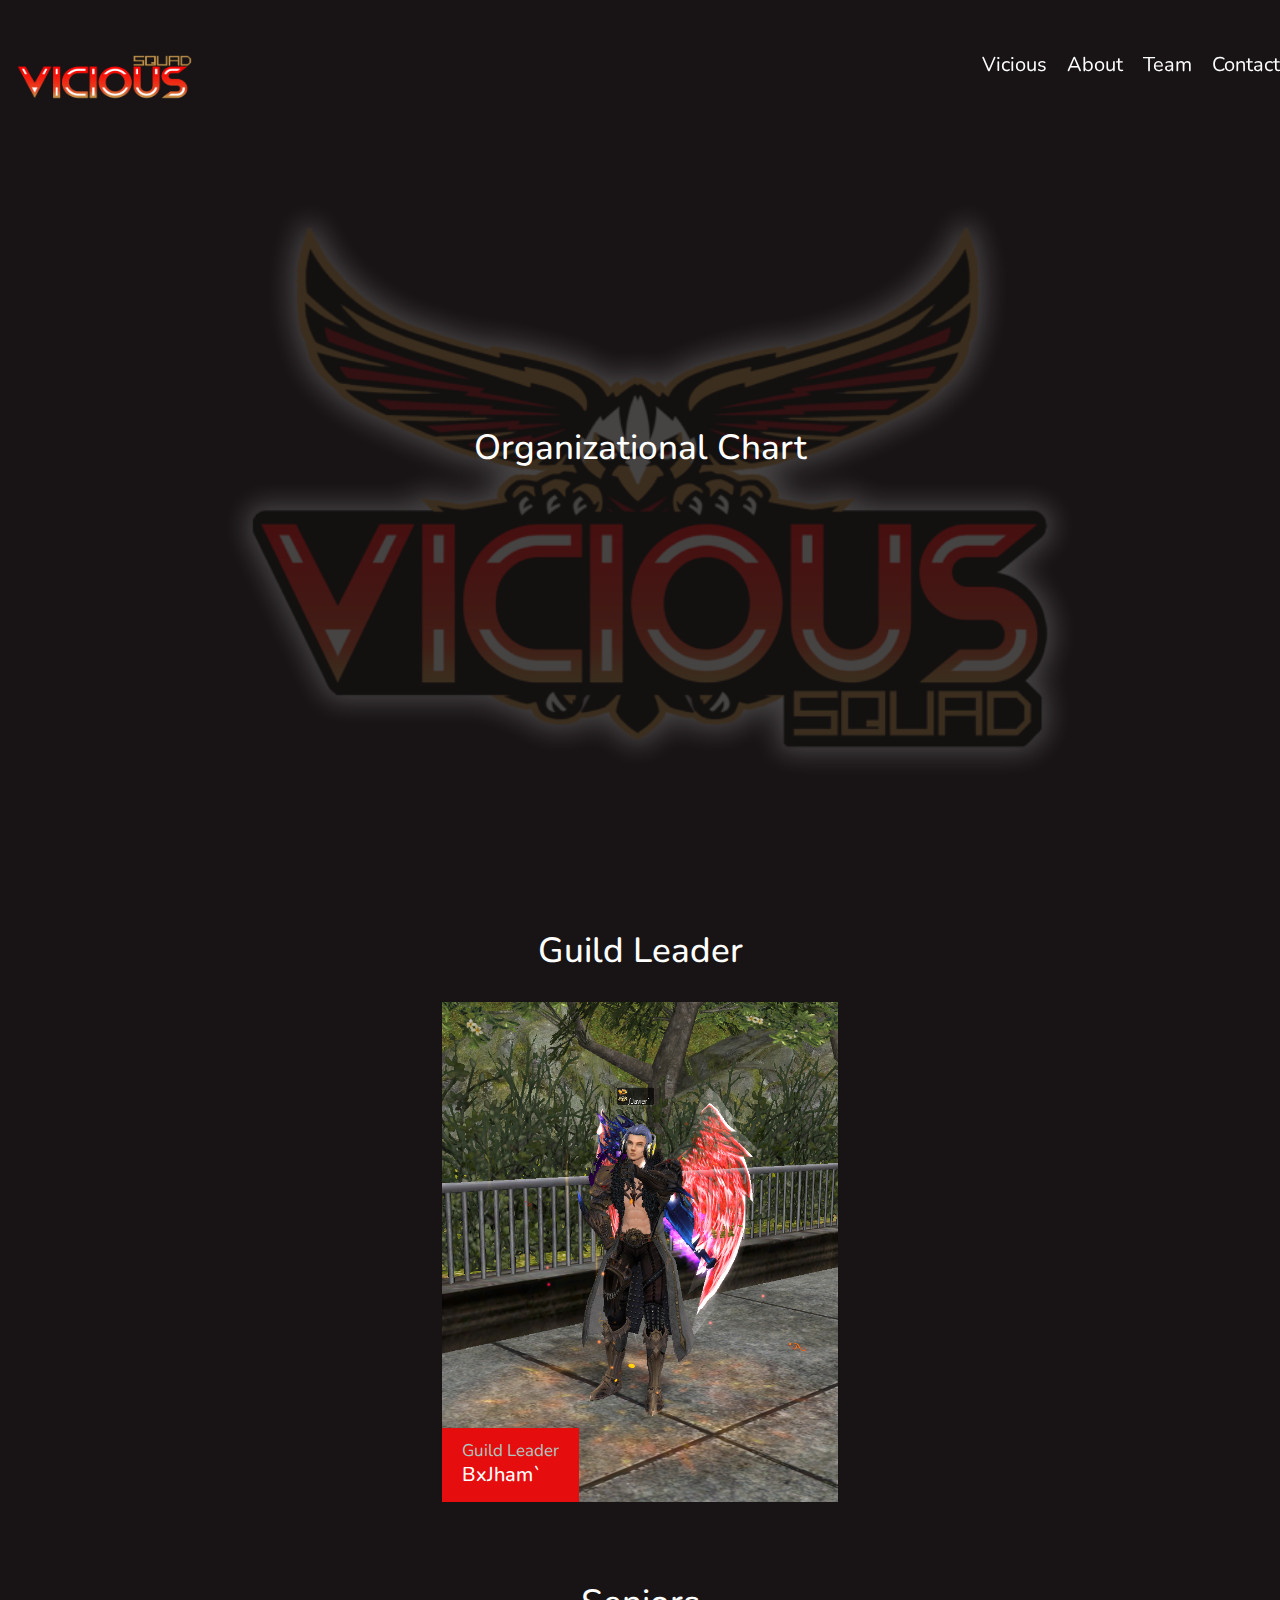
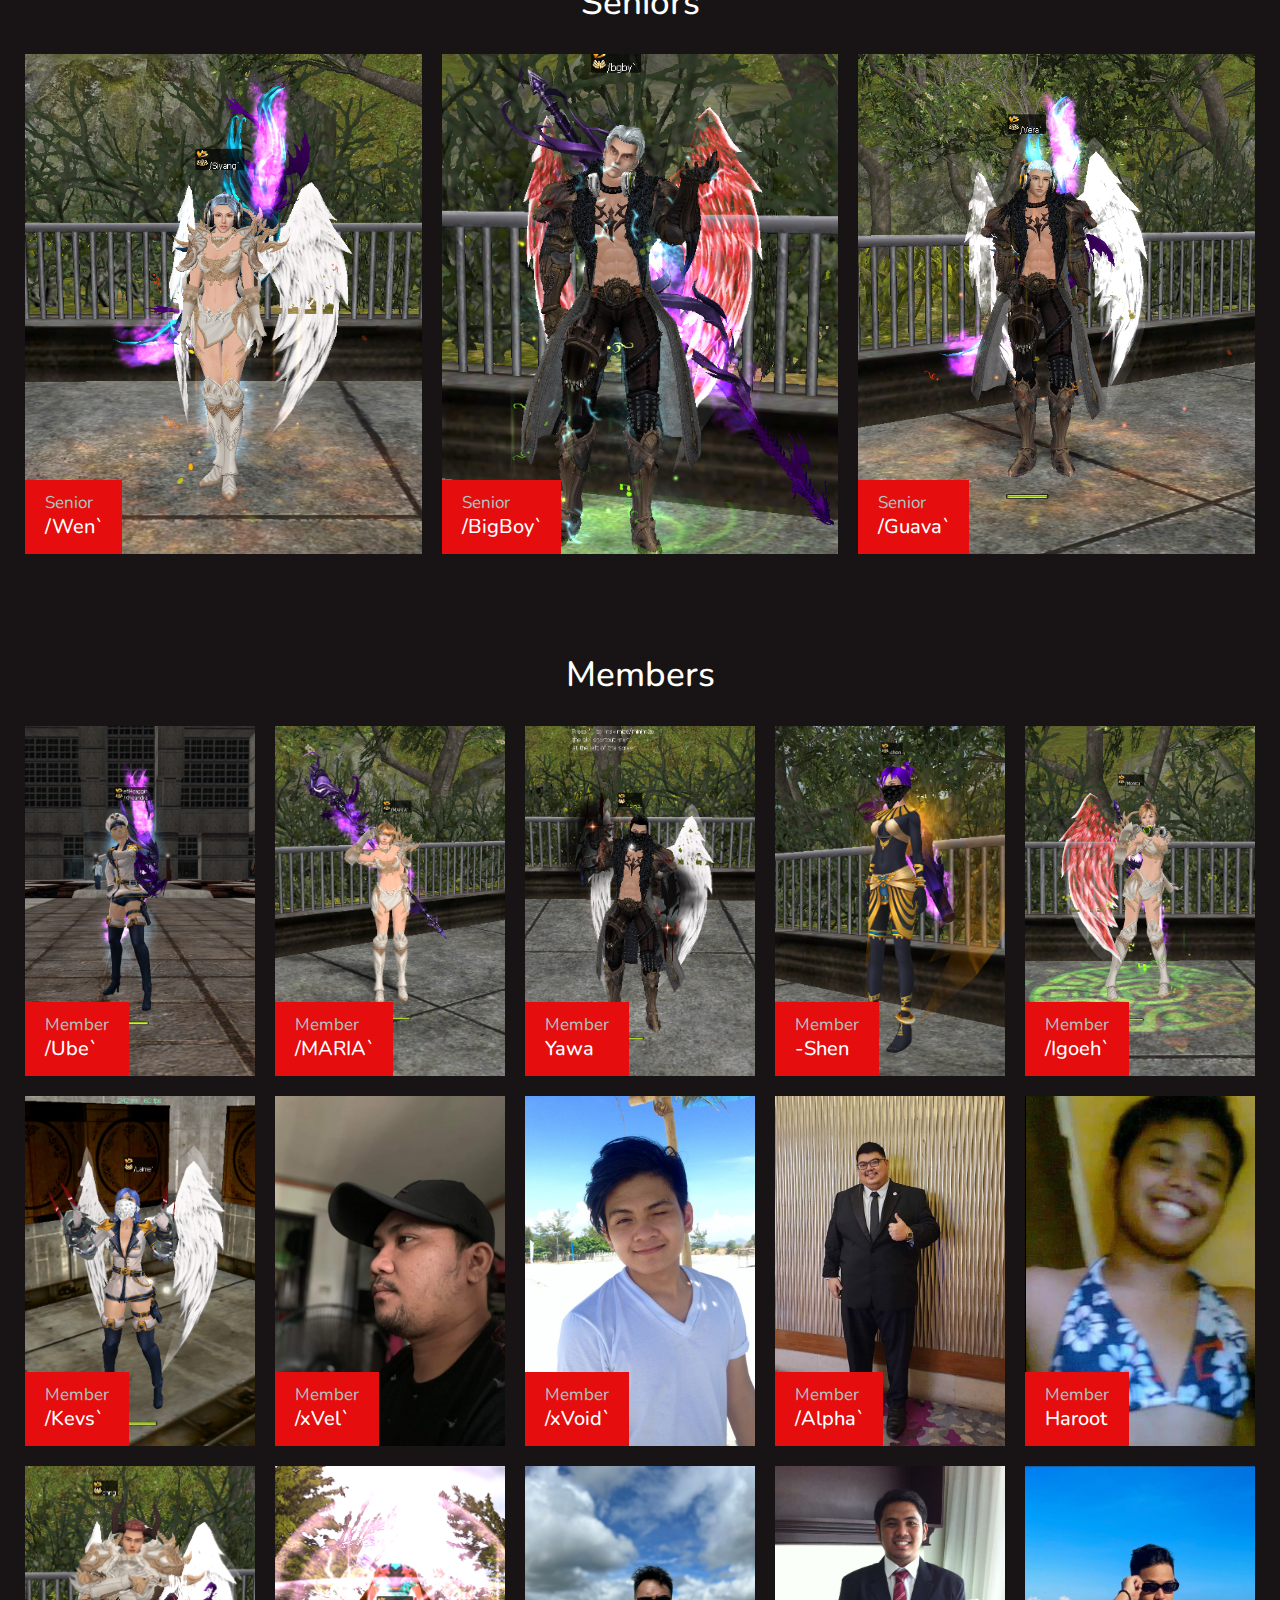
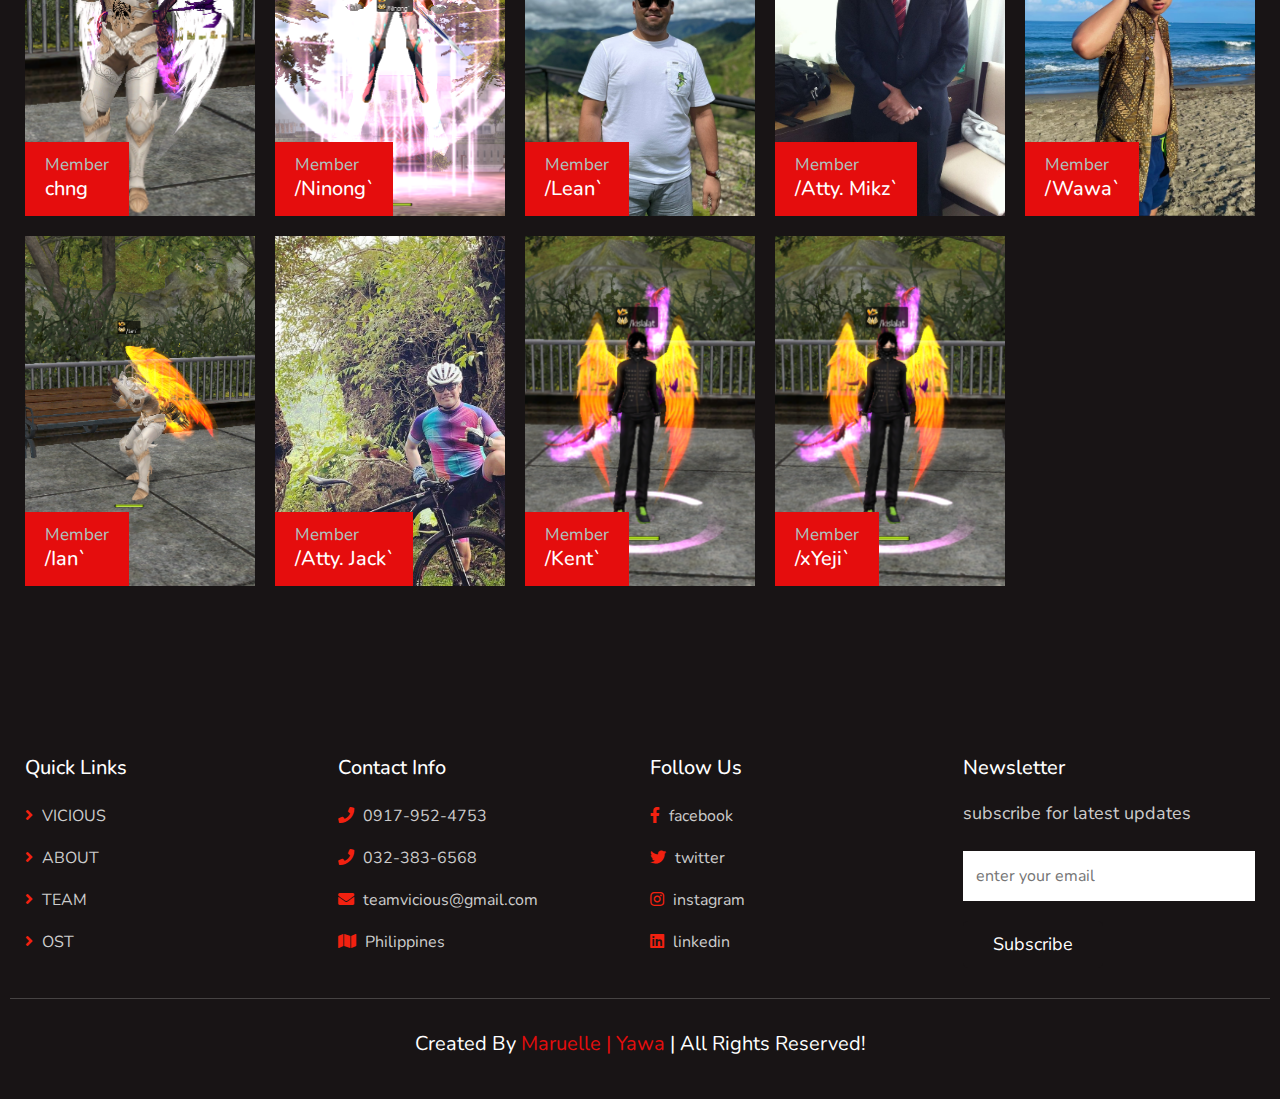
<file: pages/OrgChart.html>
<!DOCTYPE html>
<html lang="en">
<head>
   <meta charset="UTF-8">
   <meta http-equiv="X-UA-Compatible" content="IE=edge">
   <meta name="viewport" content="width=device-width, initial-scale=1.0">
   <title>VICIOUS SQUAD</title>

   <link rel="icon" type="image/x-icon" href="../images/vs_circle.png" sizes="32x32">

   <!-- font awesome cdn link  -->
   <link rel="stylesheet" href="https://cdnjs.cloudflare.com/ajax/libs/font-awesome/5.15.4/css/all.min.css">

   <!-- bootstrap cdn link  -->
   <link rel="stylesheet" href="https://cdnjs.cloudflare.com/ajax/libs/bootstrap/4.6.1/css/bootstrap.min.css">

   <!-- custom css file link  -->
   <link rel="stylesheet" href="../css/style.css">
   <link rel="stylesheet" href="../css/card.css">

</head>
<body>
    <header class="header fixed-top">

        <div class="container">
     
           <div class="row align-items-center justify-content-between">
     
              <img class="logo" src="../images/VS_no-BG.png" alt="">
     
              <nav class="nav">
                 <a href="../index.html">Vicious</a>
                 <a href="#about">About</a>
                 <a href="./OrgChart.html">Team</a>
                 <a href="./Contact.html">Contact</a>
              </nav>
     
              <div id="menu-btn" class="fas fa-bars"></div>
     
           </div>
     
        </div>
     
     </header>

    <section class="bg_main">
        <div class="img">
            <img src="../images/vs_logo2.png" alt="Vicious">
        </div>
        <div class="heading team-text">
            <h3>Organizational Chart</h3>
         </div>

        
    </section>

    <section class="team" id="team" style="margin-bottom: 100px;">

        
        <!-- GL -->
        <div class="heading">
            <h3>Guild Leader</h3>
         </div>
     
        <div class="box-container container  justify-content-center pb-5">

            
           
           <div class="box">
              
           </div>
           
           <div class="box">
              <img class="owner" src="../images/BossJ.jpg" alt="">
              <img class="char" src="../images/Javier.png" alt="">
              <div class="content">
                 <span>Guild Leader</span>
                 <h3>BxJham`</h3>
              </div>
              <div class="share">
                 <a href="https://www.facebook.com/TheViciousSquad/" target="_blank" class="fab fa-facebook-f"></a>
                 <a href="https://www.facebook.com/" class="fab fa-twitter"></a>
                 <a href="#" class="fab fa-instagram"></a>
                 <a href="#" class="fab fa-linkedin"></a>
              </div>
           </div>
     
           <div class="box">
              
           </div>
     
        </div>


        <!-- Seniors -->
        <div class="heading" style="margin-top: 50px;">
            <h3>Seniors</h3>
         </div>
     
        <div class="box-container container">
            
     
           <div class="box">
            <img class="owner" src="../images/Wn.jpg" alt="">
            <img class="char" src="../images/Siyang1.png" alt="">
              <div class="content">
                 <span>Senior</span>
                 <h3>/Wen`</h3>
              </div>
              <div class="share">
                 <a href="#" class="fab fa-facebook-f"></a>
                 <a href="#" class="fab fa-twitter"></a>
                 <a href="#" class="fab fa-instagram"></a>
                 <a href="#" class="fab fa-linkedin"></a>
              </div>
           </div>
     
           <div class="box">
            <img class="owner" src="../images/BigBoy.png" alt="">
            <img class="char" src="../images/BigBoy1.png" alt="">
              <div class="content">
                 <span>Senior</span>
                 <h3>/BigBoy`
                 </h3>
              </div>
              <div class="share">
                 <a href="#" class="fab fa-facebook-f"></a>
                 <a href="#" class="fab fa-twitter"></a>
                 <a href="#" class="fab fa-instagram"></a>
                 <a href="#" class="fab fa-linkedin"></a>
              </div>
           </div>
     
           <div class="box">
            <img class="owner" src="../images/Guava.png" alt="">
            <img class="char" src="../images/Vera.png" alt="">
              <div class="content">
                 <span>Senior</span>
                 <h3>/Guava`</h3>
              </div>
              <div class="share">
                 <a href="#" class="fab fa-facebook-f"></a>
                 <a href="#" class="fab fa-twitter"></a>
                 <a href="#" class="fab fa-instagram"></a>
                 <a href="#" class="fab fa-linkedin"></a>
              </div>
           </div>
     
           
     
        </div>


        <!-- Members -->
        <div class="heading" style="margin-top: 100px;">
            <h3>Members</h3>
         </div>
     
        <div class="box-container container member">
           <div class="box">
            <img class="owner" src="../images/Ube.jpg" alt="">
            <img class="char" src="../images/Ube1.png" alt="">
              <div class="content">
                 <span>Member</span>
                 <h3>/Ube`</h3>
              </div>
              <div class="share">
                 <a href="#" class="fab fa-facebook-f"></a>
                 <a href="#" class="fab fa-twitter"></a>
                 <a href="#" class="fab fa-instagram"></a>
                 <a href="#" class="fab fa-linkedin"></a>
              </div>
           </div>
     
           <div class="box">
            <img class="owner" src="../images/Maria.jpg" alt="">
            <img class="char" src="../images/Maria1.png" alt="">
              <div class="content">
                 <span>Member</span>
                 <h3>/MARIA`
                 </h3>
              </div>
              <div class="share">
                 <a href="#" class="fab fa-facebook-f"></a>
                 <a href="#" class="fab fa-twitter"></a>
                 <a href="#" class="fab fa-instagram"></a>
                 <a href="#" class="fab fa-linkedin"></a>
              </div>
           </div>
     
           <div class="box">
            <img class="owner" src="../images/Yawa.jpg" alt="">
            <img class="char" src="../images/Yawa1.png" alt="">
              <div class="content">
                 <span>Member</span>
                 <h3>Yawa</h3>
              </div>
              <div class="share">
                 <a href="#" class="fab fa-facebook-f"></a>
                 <a href="#" class="fab fa-twitter"></a>
                 <a href="#" class="fab fa-instagram"></a>
                 <a href="#" class="fab fa-linkedin"></a>
              </div>
              
           </div>

           <div class="box">
            <img class="owner" src="../images/Shen.png" alt="">
            <img class="char" src="../images/Shen1.png" alt="">
           <div class="content">
              <span>Member</span>
              <h3>-Shen</h3>
           </div>
           <div class="share">
              <a href="#" class="fab fa-facebook-f"></a>
              <a href="#" class="fab fa-twitter"></a>
              <a href="#" class="fab fa-instagram"></a>
              <a href="#" class="fab fa-linkedin"></a>
           </div>
         </div>
   
         <div class="box">
               <img class="owner" src="../images/Igo.jpg" alt="">
               <img class="char" src="../images/Igo1.PNG" alt="">
            <div class="content">
               <span>Member</span>
               <h3>/Igoeh`
               </h3>
            </div>
            <div class="share">
               <a href="#" class="fab fa-facebook-f"></a>
               <a href="#" class="fab fa-twitter"></a>
               <a href="#" class="fab fa-instagram"></a>
               <a href="#" class="fab fa-linkedin"></a>
            </div>
         </div>
   
         <div class="box">
               <img class="owner" src="../images/Laime.png" alt="">
               <img class="char" src="../images/Laime1.PNG" alt="">
            <div class="content">
               <span>Member</span>
               <h3>/Kevs`</h3>
            </div>
            <div class="share">
               <a href="#" class="fab fa-facebook-f"></a>
               <a href="#" class="fab fa-twitter"></a>
               <a href="#" class="fab fa-instagram"></a>
               <a href="#" class="fab fa-linkedin"></a>
            </div>
            </div>

            <div class="box">
               <img src="../images/Vel.jpg" alt="">
               <div class="content">
                  <span>Member</span>
                  <h3>/xVel`</h3>
               </div>
               <div class="share">
                  <a href="#" class="fab fa-facebook-f"></a>
                  <a href="#" class="fab fa-twitter"></a>
                  <a href="#" class="fab fa-instagram"></a>
                  <a href="#" class="fab fa-linkedin"></a>
               </div>
            </div>

            <div class="box">
               <img src="../images/Void.jpg" alt="">
               <div class="content">
                  <span>Member</span>
                  <h3>/xVoid`
                  </h3>
               </div>
               <div class="share">
                  <a href="#" class="fab fa-facebook-f"></a>
                  <a href="#" class="fab fa-twitter"></a>
                  <a href="#" class="fab fa-instagram"></a>
                  <a href="#" class="fab fa-linkedin"></a>
               </div>
            </div>

            <div class="box">
               <img src="../images/Alpha.jpg" alt="">
               <div class="content">
                  <span>Member</span>
                  <h3>/Alpha`</h3>
               </div>
               <div class="share">
                  <a href="#" class="fab fa-facebook-f"></a>
                  <a href="#" class="fab fa-twitter"></a>
                  <a href="#" class="fab fa-instagram"></a>
                  <a href="#" class="fab fa-linkedin"></a>
               </div>
            </div>

            <div class="box">
               <img src="../images/Kipay2.png" alt="">
               <div class="content">
                  <span>Member</span>
                  <h3>Haroot</h3>
               </div>
               <div class="share">
                  <a href="#" class="fab fa-facebook-f"></a>
                  <a href="#" class="fab fa-twitter"></a>
                  <a href="#" class="fab fa-instagram"></a>
                  <a href="#" class="fab fa-linkedin"></a>
               </div>
            </div>
      
            <div class="box">
                <img class="owner" src="../images/Cheng.jpg" alt="">
                <img class="char" src="../images/Cheng1.png" alt="">
               <div class="content">
                  <span>Member</span>
                  <h3>chng
                  </h3>
               </div>
               <div class="share">
                  <a href="#" class="fab fa-facebook-f"></a>
                  <a href="#" class="fab fa-twitter"></a>
                  <a href="#" class="fab fa-instagram"></a>
                  <a href="#" class="fab fa-linkedin"></a>
               </div>
            </div>
      
            <div class="box">
                <img class="owner" src="../images/Senpai.jpg" alt="">
                <img class="char" src="../images/Senpai1.png" alt="">
               <div class="content">
                  <span>Member</span>
                  <h3>/Ninong`</h3>
               </div>
               <div class="share">
                  <a href="#" class="fab fa-facebook-f"></a>
                  <a href="#" class="fab fa-twitter"></a>
                  <a href="#" class="fab fa-instagram"></a>
                  <a href="#" class="fab fa-linkedin"></a>
               </div>
            </div>

            <div class="box">
               <img src="../images/Lean.jpg" alt="">
               <div class="content">
                  <span>Member</span>
                  <h3>/Lean`</h3>
               </div>
               <div class="share">
                  <a href="#" class="fab fa-facebook-f"></a>
                  <a href="#" class="fab fa-twitter"></a>
                  <a href="#" class="fab fa-instagram"></a>
                  <a href="#" class="fab fa-linkedin"></a>
               </div>
            </div>
      
            <div class="box">
               <img src="../images/Mikael.jpg" alt="">
               <div class="content">
                  <span>Member</span>
                  <h3>/Atty. Mikz`
                  </h3>
               </div>
               <div class="share">
                  <a href="#" class="fab fa-facebook-f"></a>
                  <a href="#" class="fab fa-twitter"></a>
                  <a href="#" class="fab fa-instagram"></a>
                  <a href="#" class="fab fa-linkedin"></a>
               </div>
            </div>
      
            <div class="box">
               <img src="../images/Wawa.jpg" alt="">
               <div class="content">
                  <span>Member</span>
                  <h3>/Wawa`</h3>
               </div>
               <div class="share">
                  <a href="#" class="fab fa-facebook-f"></a>
                  <a href="#" class="fab fa-twitter"></a>
                  <a href="#" class="fab fa-instagram"></a>
                  <a href="#" class="fab fa-linkedin"></a>
               </div>
            </div>

            <div class="box">
               <img class="owner" src="../images/Ian.jpg" alt="">
               <img class="char" src="../images/Ian1.png" alt="">
              <div class="content">
                 <span>Member</span>
                 <h3>/Ian`</h3>
              </div>
              <div class="share">
                 <a href="#" class="fab fa-facebook-f"></a>
                 <a href="#" class="fab fa-twitter"></a>
                 <a href="#" class="fab fa-instagram"></a>
                 <a href="#" class="fab fa-linkedin"></a>
              </div>
           </div>
     
           <div class="box">
              <img src="../images/AttyJack.jpg" alt="">
              <div class="content">
                 <span>Member</span>
                 <h3>/Atty. Jack`
                 </h3>
              </div>
              <div class="share">
                 <a href="#" class="fab fa-facebook-f"></a>
                 <a href="#" class="fab fa-twitter"></a>
                 <a href="#" class="fab fa-instagram"></a>
                 <a href="#" class="fab fa-linkedin"></a>
              </div>
           </div>
     
           <div class="box">
            <img class="owner" src="../images/Kislalat.jpg" alt="">
            <img class="char" src="../images/Kislalat.png" alt="">
              <div class="content">
                 <span>Member</span>
                 <h3>/Kent`</h3>
              </div>
              <div class="share">
                 <a href="#" class="fab fa-facebook-f"></a>
                 <a href="#" class="fab fa-twitter"></a>
                 <a href="#" class="fab fa-instagram"></a>
                 <a href="#" class="fab fa-linkedin"></a>
              </div>
           </div>

           <div class="box">
            <img class="owner" src="../images/Yeji.jpg" alt="">
            <img class="char" src="../images/Kislalat.png" alt="">
              <div class="content">
                 <span>Member</span>
                 <h3>/xYeji`</h3>
              </div>
              <div class="share">
                 <a href="#" class="fab fa-facebook-f"></a>
                 <a href="#" class="fab fa-twitter"></a>
                 <a href="#" class="fab fa-instagram"></a>
                 <a href="#" class="fab fa-linkedin"></a>
              </div>
           </div>
           
     
        </div>
     
     </section>

     <section class="footer">

      <div class="box-container container">
   
         <div class="box">
            <h3>quick links</h3>
            <a href="#home"> <i class="fas fa-angle-right"></i> VICIOUS</a>
            <a href="#about"> <i class="fas fa-angle-right"></i> ABOUT</a>
            <a href="#team"> <i class="fas fa-angle-right"></i> TEAM</a>
            <a href="#blogs"> <i class="fas fa-angle-right"></i> OST</a>
         </div>
   
         <div class="box">
            <h3>contact info</h3>
            <a href="#"> <i class="fas fa-phone"></i> 0917-952-4753 </a>
            <a href="#"> <i class="fas fa-phone"></i> 032-383-6568 </a>
            <a href="#"> <i class="fas fa-envelope"></i> teamvicious@gmail.com </a>
            <a href="#"> <i class="fas fa-map"></i> Philippines </a>
         </div>
   
         <div class="box">
            <h3>follow us</h3>
            <a href="#"> <i class="fab fa-facebook-f"></i> facebook </a>
            <a href="#"> <i class="fab fa-twitter"></i> twitter </a>
            <a href="#"> <i class="fab fa-instagram"></i> instagram </a>
            <a href="#"> <i class="fab fa-linkedin"></i> linkedin </a>
         </div>
   
         <div class="box">
            <h3>newsletter</h3>
            <p>subscribe for latest updates</p>
            <form action="">
               <input type="email" name="" placeholder="enter your email" id="" class="email">
               <input type="submit" value="subscribe" class="link-btn">
            </form>
         </div>
   
      </div>
   
      <p class="credit"> created by <span>Maruelle | Yawa</span> | all rights reserved! </p>
   
   </section>
<script src="../js/script.js"></script>
   
</body>
</html>
</file>
<file: css/style.css>
@import url("https://fonts.googleapis.com/css2?family=Nunito:wght@200;300;400;500&display=swap");
@import url('https://fonts.googleapis.com/css2?family=Passion+One:wght@700&display=swap');
@import url('https://fonts.googleapis.com/css2?family=Creepster&display=swap');
@import url('https://fonts.googleapis.com/css2?family=Satisfy&display=swap');
* {
  font-family: 'Nunito', sans-serif;
  margin: 0;
  padding: 0;
  -webkit-box-sizing: border-box;
          box-sizing: border-box;
  outline: none;
  border: none;
  text-decoration: none !important;
  -webkit-transition: all .2s linear;
  transition: all .2s linear;
}

img{
  width: 100%;
  /* object-fit: cover; */
}

html {
  overflow-x: hidden;
  font-size: 62.5%;
  scroll-behavior: smooth;
  scroll-padding-top: 8rem;
}

html::-webkit-scrollbar {
  width: 1rem;
}

html::-webkit-scrollbar-track {
  background: #181415;
}

html::-webkit-scrollbar-thumb {
  background: #e50d0d;
}

body {
  background: #181415;
}

section {
  padding: 3rem 1rem;
}

.link-btn {
  margin-top: 1rem;
  display: inline-block;
  padding: 1rem 3rem;
  background: #181415;
  color: #fff;
  cursor: pointer;
  border-radius: .5rem;
  font-size: 1.8rem;
  text-transform: capitalize;
}

.link-btn:hover {
  background: #fff;
  color: #f22110;
}

.heading {
  text-align: center;
  margin-bottom: 3rem;
}

.heading span {
  font-size: 2.5rem;
  color: #f22110;
}

.heading h3 {
  font-size: 3.5rem;
  text-transform: capitalize;
  color: #fff;
}

.header {
  z-index: 1000;
  /* padding: 3rem 1rem; */
}

.header.active {
  background: #000;
  /* padding: 2rem 0; */
  
}

.header.active .logo {
  color: #000;
  
}

.header.active .nav a {
  color: #f22110;
  font-weight: 700;
  text-align: center;
}

.header.active #menu-btn {
  color: #f22110;
}

.header .logo {
  font-size: 2.5rem;
  color: #fff;
  font-weight: bolder;
  width: 200px;
  height: 130px;
}

.header .logo span {
  color: #ff5421;
}

.header .nav a {
  font-size: 2rem;
  margin-left: 2rem;
  color: #fff;
}

.header .nav a:hover {
  color: #f22110;
}

.header #menu-btn {
  display: none;
  font-size: 2.5rem;
  cursor: pointer;
  color: #fff;
}

.home {
  background: url(../images/vs_main_bg.jpg) no-repeat;
  background-size: cover;
  background-position: center;
  background-attachment: fixed;
  padding-top: 5rem;
  position: relative;
}

.home::after {
    content: ""; 
    position: absolute;
    top: 0;
    left: 0;
    width: 100%;
    height: 100%;
    background: rgba(0, 0, 0, 0.7);
}

.home span {
  font-size: 5rem;
  color: #ff1414;
  font-family: 'Passion One', cursive;

}

.home h3 {
  text-transform:uppercase;
  color: #fff;
  padding-top: 1rem;
  z-index: 999;
  position: relative;
  font-size: 2.5rem;
  /* font-family: 'Satisfy', cursive; */
}

.about{
  /* height: 100vh; */
  align-items: center;
  background-color: #181415;
}

.about span {
  font-size: 2.5rem;
  color: #f22110;
}

.about h3 {
  font-size: 2.7rem;
  text-transform: capitalize;
  color: #fff;
  padding: 1rem 0;
}

.about p {
  font-size: 1.5rem;
  line-height: 2;
  color: #ccc;
}

.about ul {
  list-style: none;
}

.about ul li {
  padding-top: 1.5rem;
  font-size: 1.7rem;
  text-transform: capitalize;
  color: #fff;
}

.about ul li i {
  padding-right: 1rem;
  color: #f22110;
}

.join{
  background-color: #840e0e;
}

.join span {
  font-size: 2.5rem;
  color: #f22110;
}

.join h3 {
  font-size: 2.7rem;
  text-transform: capitalize;
  color: #fff;
  padding-top: 1rem;
}

.join p {
  padding: 1rem 0;
  font-size: 1.7rem;
  line-height: 2;
  color: #ccc;
}

.team .box-container {
  display: -ms-grid;
  display: grid;
  /* -ms-grid-columns: (minmax(30rem, 1fr))[auto-fit]; */
      grid-template-columns: repeat(auto-fit, minmax(23rem, 1fr));
  gap: 2rem;
}

.boardmembers{
  background-color:#181415;
}

.team .box-container .box {
  height: 50rem;
  overflow: hidden;
  position: relative;
}

.team .box-container .box:hover .content {
  left: -100%;
}

.team .box-container .box:hover .share {
  left: 0;
}

.team .box-container .box img {
  height: 100%;
  width: 100%;
  -o-object-fit: cover;
     object-fit: cover;
  position: absolute;
  top: 0;
  left: 0;
}

.team .box-container .box .content {
  position: absolute;
  bottom: 0;
  left: 0;
  background: #e50d0d;
  padding: 1rem 2rem;
}

.team .box-container .box .content span {
  font-size: 1.7rem;
  color: rgb(171, 200, 194) ;
}

.team .box-container .box .content h3 {
  font-size: 2rem;
  color: #fff;
}

.team .box-container .box .share {
  position: absolute;
  bottom: 0;
  left: -100%;
  background: #fff;
  padding: 1.5rem 1rem;
}

.team .box-container .box .share a {
  font-size: 2rem;
  color: #000;
  margin: 0 1rem;
}

.team .box-container .box .share a:hover {
  color: #f22110;
}

.blogs{
  background-color: #840e0e;
}

.blogs .box-container {
  display: -ms-grid;
  display: grid;
  -ms-grid-columns: (minmax(30rem, 1fr))[auto-fit];
      grid-template-columns: repeat(auto-fit, minmax(30rem, 1fr));
  gap: 2rem;
}

.blogs .box-container .box {
  border: 0.1rem solid rgba(255, 255, 255, 0.2);
}

.blogs .box-container .box:hover .image img {
  -webkit-transform: scale(1.1);
          transform: scale(1.1);
}

.blogs .box-container .box .image {
  height: 25rem;
  overflow: hidden;
}

.blogs .box-container .box .image img {
  height: 100%;
  width: 100%;
  -o-object-fit: cover;
     object-fit: cover;
}

.blogs .box-container .box .content {
  padding: 2rem;
}

.blogs .box-container .box .content .link {
  font-size: 2.7rem;
  text-transform: capitalize;
  color: #fff;
}

.blogs .box-container .box .content .link:hover {
  color: #f22110;
}

.blogs .box-container .box .content .icons {
  display: -webkit-box;
  display: -ms-flexbox;
  display: flex;
  -webkit-box-align: center;
      -ms-flex-align: center;
          align-items: center;
  -webkit-box-pack: justify;
      -ms-flex-pack: justify;
          justify-content: space-between;
  padding-top: 2rem;
  margin-top: 2rem;
  border-top: 0.1rem solid rgba(255, 255, 255, 0.2);
}

.blogs .box-container .box .content .icons span {
  font-size: 1.5rem;
  text-transform: capitalize;
  color: #fff;
}

.blogs .box-container .box .content .icons span i {
  color: #f22110;
  padding-right: .5rem;
}

.footer {
  background: url(../images/footer-bg.jpg) no-repeat;
  background-size: cover;
  background-position: center;
  background-attachment: fixed;
}

.footer .box-container {
  display: -ms-grid;
  display: grid;
  -ms-grid-columns: (minmax(25rem, 1fr))[auto-fit];
      grid-template-columns: repeat(auto-fit, minmax(25rem, 1fr));
  gap: 2rem;
}

.footer .box-container .box h3 {
  font-size: 2rem;
  text-transform: capitalize;
  color: #fff;
  padding: 1rem 0;
}

.footer .box-container .box a {
  font-size: 1.6rem;
  line-height: 2;
  color: #ccc;
  padding: .5rem 0;
  display: block;
}

.footer .box-container .box a i {
  padding-right: .5rem;
  color: #f22110;
}

.footer .box-container .box a:hover {
  color: #f22110;
}

.footer .box-container .box p {
  font-size: 1.8rem;
  line-height: 2;
  color: #ccc;
}

.footer .box-container .box .email {
  width: 100%;
  padding: 1.2rem;
  font-size: 1.6rem;
  border: 0.1rem solid rgba(255, 255, 255, 0.2);
  margin: 1rem 0;
}

.footer .credit {
  text-align: center;
  font-size: 2rem;
  text-transform: capitalize;
  color: #fff;
  padding: 0 1rem;
  margin-top: 3rem;
  padding-top: 3rem;
  border-top: 0.1rem solid rgba(255, 255, 255, 0.2);
}

.footer .credit span {
  color: #e50d0d;
}

.team .member .box {
  height: 35rem !important;
}

@media (max-width: 991px) {
  html {
    font-size: 55%;
  }
  .home h3 {
    font-size: 3rem;
  }
  .pricing .box-container {
    margin-top: 0;
    margin-bottom: 0;
  }
  .pricing .box-container .box:nth-child(2) {
    -webkit-transform: scale(1);
            transform: scale(1);
  }
  .join h3 {
    font-size: 2.5rem;
  }
}

@media (max-width: 768px) {
  .header {
    padding: 2rem;
  }
  .header.active {
    padding: 2rem;
  }
  .header #menu-btn {
    display: inline-block;
  }
  .header #menu-btn.fa-times {
    -webkit-transform: rotate(180deg);
            transform: rotate(180deg);
  }
  .header .nav {
    position: absolute;
    top: 99%;
    left: 0;
    right: 0;
    background: #000;
    padding: 1rem 0;
    -webkit-box-orient: vertical;
    -webkit-box-direction: normal;
        -ms-flex-flow: column;
            flex-flow: column;
    -webkit-clip-path: polygon(0 0, 100% 0, 100% 0, 0 0);
            clip-path: polygon(0 0, 100% 0, 100% 0, 0 0);
  }
  .header .nav.active {
    -webkit-clip-path: polygon(0 0, 100% 0, 100% 100%, 0 100%);
            clip-path: polygon(0 0, 100% 0, 100% 100%, 0 100%);
  }
  .header .nav a {
    color: #f22110;
    margin: 3rem 2rem;
    text-align: center;
    font-weight: 700;
  }
}

@media (max-width: 450px) {
  html {
    font-size: 50%;
  }

  .video iframe{
    width: 350px !important;
    height: 200px !important;
  }

  .header .logo {
    font-size: 2.5rem;
    color: #fff;
    font-weight: bolder;
    width: 100px;
    height: 50px;
  }

  .team .member .box {
    height: 50rem !important;
}
}

@media (min-width: 1200px){
  .container{
    max-width: 1350px !important;
  }
}


/* video */
.video {
	width: 100%;
  text-align: center;
  margin: 0 auto;
}

.video iframe{
	width: 700px;
  height: 500px;
}




/*# sourceMappingURL=style.css.map */
</file>
<file: css/card.css>
.bg_main{
    height: 100vh;
    position: relative;
    
}

.bg_main .img{
    width: 100vw;
    text-align: center;
    opacity: 0.2;
}

.bg_main .team-text{
    position: absolute;
    left: 50%;
    top: 50%;
    transform: translate(-50%, -50%);
}

.box .owner:hover{
    opacity: 0;
}

.char{
    -webkit-animation: fade-out 1.2s ease-out both;
	        animation: fade-out 1.2s ease-out both;
}

.box .char:hover{
    scale: 1.2;
    -webkit-animation: fade-in 1.2s ease-in both;
	        animation: fade-in 1.2s ease-in both;
}






/* FADE IN */
@-webkit-keyframes fade-in {
    0% {
      opacity: 0;
    }
    100% {
      opacity: 1;
    }
  }
  @keyframes fade-in {
    0% {
      opacity: 0;
    }
    100% {
      opacity: 1;
    }
  }
  


  /* FADE OUT */

  @-webkit-keyframes fade-out {
    0% {
      opacity: 1;
    }
    100% {
      opacity: 0;
    }
  }
  @keyframes fade-out {
    0% {
      opacity: 1;
    }
    100% {
      opacity: 0;
    }
  }
</file>
